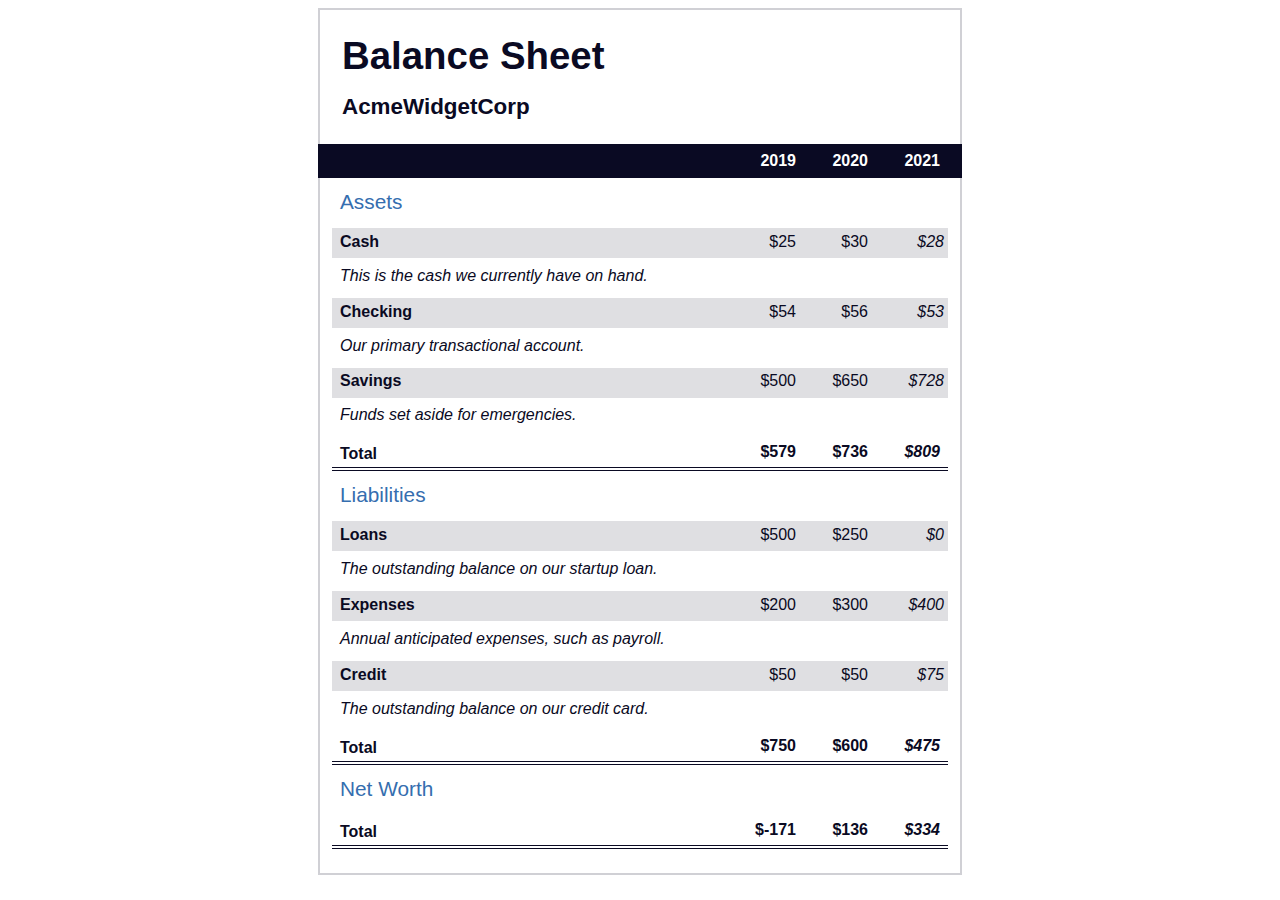
<file: balanceSheet/index.html>
<!DOCTYPE html>
<html>
  <head>
    <meta charset="UTF-8">
    <meta name="viewport" content="width=device-width, initial-scale=1.0">
    <title>Balance Sheet</title>
    <link rel="stylesheet" type="text/css" href="./styles.css">
  </head>
  <body>
    <main>
      <section>
        <h1>
          <span class="flex">
            <span>AcmeWidgetCorp</span>
            <span>Balance Sheet</span>
          </span>
        </h1>
        <div id="years" aria-hidden="true">
          <span class="year">2019</span>
          <span class="year">2020</span>
          <span class="year">2021</span>
        </div>
        <div class="table-wrap">
          <table>
            <caption>Assets</caption>
            <thead>
              <tr>
                <td></td>
                <th><span class="sr-only year">2019</span></th>
                <th><span class="sr-only year">2020</span></th>
                <th class="current"><span class="sr-only year">2021</span></th>
              </tr>
            </thead>
            <tbody>
              <tr class="data">
                <th>Cash <span class="description">This is the cash we currently have on hand.</span></th>
                <td>$25</td>
                <td>$30</td>
                <td class="current">$28</td>
              </tr>
              <tr class="data">
                <th>Checking <span class="description">Our primary transactional account.</span></th>
                <td>$54</td>
                <td>$56</td>
                <td class="current">$53</td>
              </tr>
              <tr class="data">
                <th>Savings <span class="description">Funds set aside for emergencies.</span></th>
                <td>$500</td>
                <td>$650</td>
                <td class="current">$728</td>
              </tr>
              <tr class="total">
                <th>Total <span class="sr-only">Assets</span></th>
                <td>$579</td>
                <td>$736</td>
                <td class="current">$809</td>
              </tr>
            </tbody>
          </table>
          <table>
            <caption>Liabilities</caption>
            <thead>
              <tr>
              <td></td>
              <th><span class="sr-only">2019</span></th>
              <th><span class="sr-only">2020</span></th>
              <th><span class="sr-only">2021</span></th>
              </tr>
            </thead>
            <tbody>
              <tr class="data">
                <th>Loans <span class="description">The outstanding balance on our startup loan.</span></th>
                <td>$500</td>
                <td>$250</td>
                <td class="current">$0</td>
              </tr>
              <tr class="data">
                <th>Expenses <span class="description">Annual anticipated expenses, such as payroll.</span></th>
                <td>$200</td>
                <td>$300</td>
                <td class="current">$400</td>
              </tr>
              <tr class="data">
                <th>Credit <span class="description">The outstanding balance on our credit card.</span></th>
                <td>$50</td>
                <td>$50</td>
                <td class="current">$75</td>
              </tr>
              <tr class="total">
                <th>Total <span class="sr-only">Liabilities</span></th>
                <td>$750</td>
                <td>$600</td>
                <td class="current">$475</td>
              </tr>
            </tbody>
          </table>
          <table>
            <caption>Net Worth</caption>
            <thead>
              <tr>
              <td></td>
              <th><span class="sr-only">2019</span></th>
              <th><span class="sr-only">2020</span></th>
              <th><span class="sr-only">2021</span></th>
              </tr>
            </thead>
            <tbody>
              <tr class="total">
                <th>Total <span class="sr-only">Net Worth</span></th>
                <td>$-171</td>
                <td>$136</td>
                <td class="current">$334</td>
              </tr>
            </tbody>
          </table>
        </div>
      </section>
    </main>
  </body>
</html>
</file>
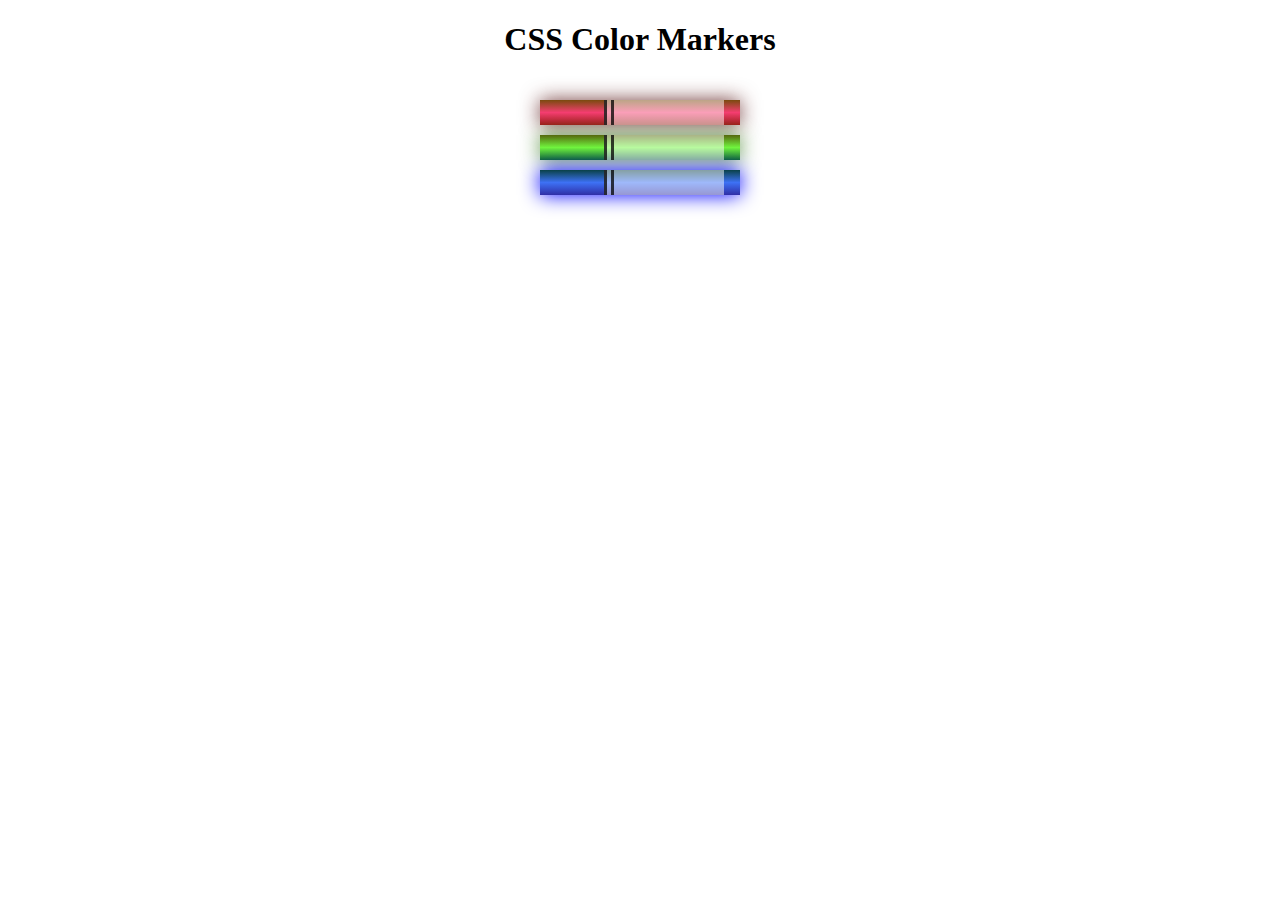
<file: coloredMarkers/index.html>
<!DOCTYPE html>
<html>
  <head>
    <meta charset="utf-8">
    <meta name="viewport" content="width=device-width, initial-scale=1.0">
    <title>Colored Markers</title>
    <link rel="stylesheet" type="text/css" href="styles.css">
  </head>
  <body>
    <h1>CSS Color Markers</h1>
    <div class="container">
      <div class="marker red">
        <div class="cap"></div>
        <div class="sleeve"></div>
      </div>
      <div class="marker green">
        <div class="cap"></div>
        <div class="sleeve"></div>
      </div>
      <div class="marker blue">
        <div class="cap"></div>
        <div class="sleeve"></div>
      </div>
    </div>
  </body>
</html>
</file>
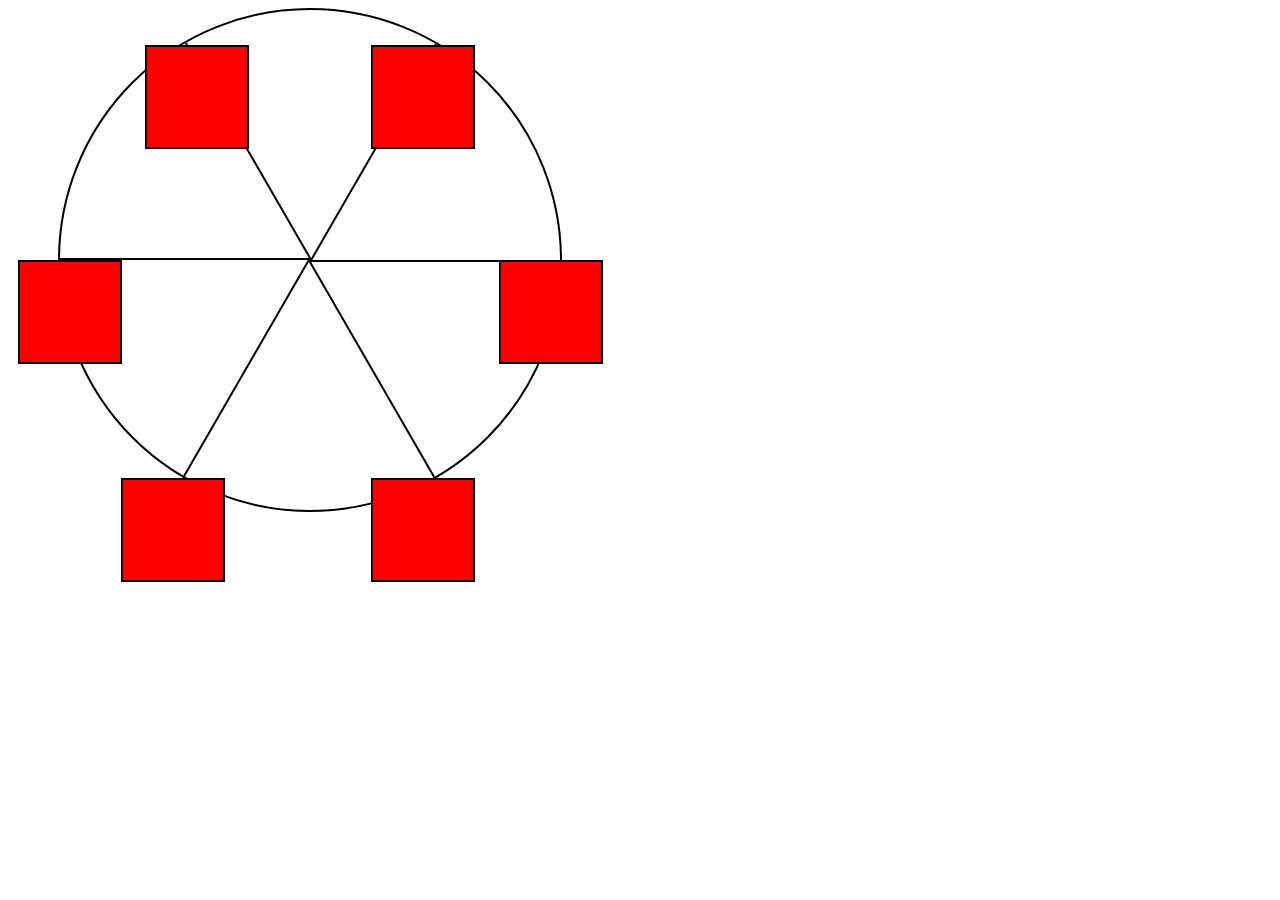
<file: ferrisWheel/index.html>
<!DOCTYPE html>
<html>
  <head>
    <meta charset="UTF-8">
    <title>Ferris Wheel</title>
    <link rel="stylesheet" href="./styles.css">
  </head>
  <body>
    <div class="wheel">
      <span class="line"></span>
      <span class="line"></span>
      <span class="line"></span>
      <span class="line"></span>
      <span class="line"></span>
      <span class="line"></span>

      <div class="cabin"></div>
      <div class="cabin"></div>
      <div class="cabin"></div>
      <div class="cabin"></div>
      <div class="cabin"></div>
      <div class="cabin"></div>
    </div>
  </body>
</html>
</file>
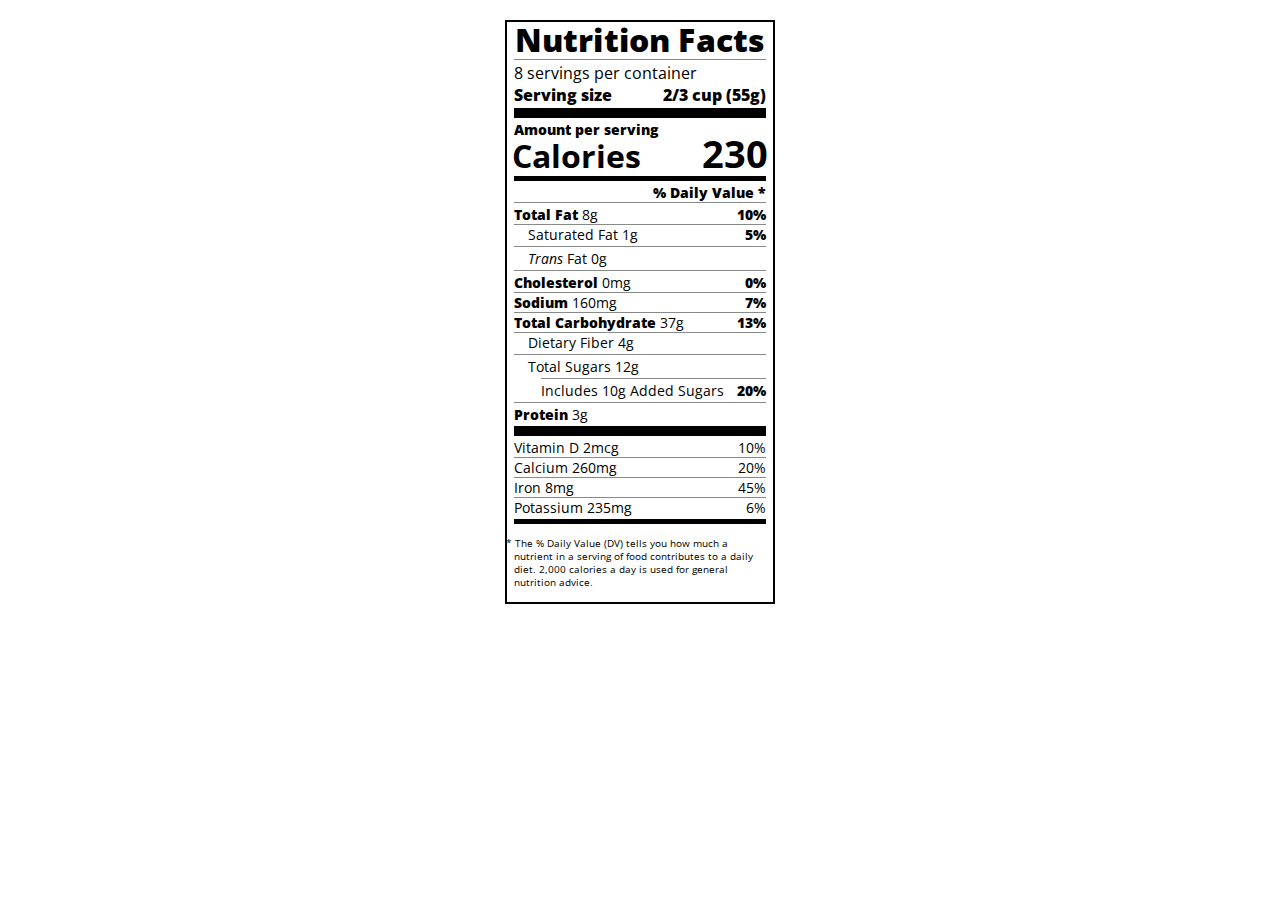
<file: nutritionLabel/index.html>
<!DOCTYPE html>
<html lang="en">
  <head>
    <meta charset="UTF-8">
    <title>Nutrition Label</title>
    <link href="https://fonts.googleapis.com/css?family=Open+Sans:400,700,800" rel="stylesheet">
    <link href="./styles.css" rel="stylesheet">
  </head>
  <body>
    <div class="label">
      <header>
        <h1 class="bold">Nutrition Facts</h1>
        <div class="divider"></div>
        <p>8 servings per container</p>
        <p class="bold">Serving size <span class="right">2/3 cup (55g)</span></p>
      </header>
      <div class="divider lg"></div>
      <div class="calories-info">
        <p class="bold sm-text">Amount per serving</p>
        <h1>Calories <span class="right">230</span></h1>
      </div>
      <div class="divider md"></div>
      <div class="daily-value sm-text">
        <p class="right bold no-divider">% Daily Value *</p>
        <div class="divider"></div>
        <p><span class="bold">Total Fat</span> 8g <span class="bold right">10%</span></p>
        <p class="indent no-divider">Saturated Fat 1g <span class="bold right">5%</span></p>
        <div class="divider"></div>
        <p class="indent no-divider"><i>Trans</i> Fat 0g</p>
        <div class="divider"></div>
        <p><span class="bold">Cholesterol</span> 0mg <span class="right bold">0%</span></p>
        <p><span class="bold">Sodium</span> 160mg <span class="right bold">7%</span></p>
        <p><span class="bold">Total Carbohydrate</span> 37g <span class="right bold">13%</span></p>
        <p class="indent no-divider">Dietary Fiber 4g</p>
        <div class="divider"></div>
        <p class="indent no-divider">Total Sugars 12g</p>
        <div class="divider dbl-indent"></div>
        <p class="dbl-indent no-divider">Includes 10g Added Sugars <span class="right bold">20%</span>
        <div class="divider"></div>
        <p class="no-divider"><span class="bold">Protein</span> 3g</p>
        <div class="divider lg"></div>
        <p>Vitamin D 2mcg <span class="right">10%</span></p>
        <p>Calcium 260mg <span class="right">20%</span></p>
        <p>Iron 8mg <span class="right">45%</span></p>
        <p class="no-divider">Potassium 235mg <span class="right">6%</span></p>
      </div>
      <div class="divider md"></div>
      <p class="note">* The % Daily Value (DV) tells you how much a nutrient in a serving of food contributes to a daily diet. 2,000 calories a day is used for general nutrition advice.</p>
    </div>
  </body>
</html>
</file>
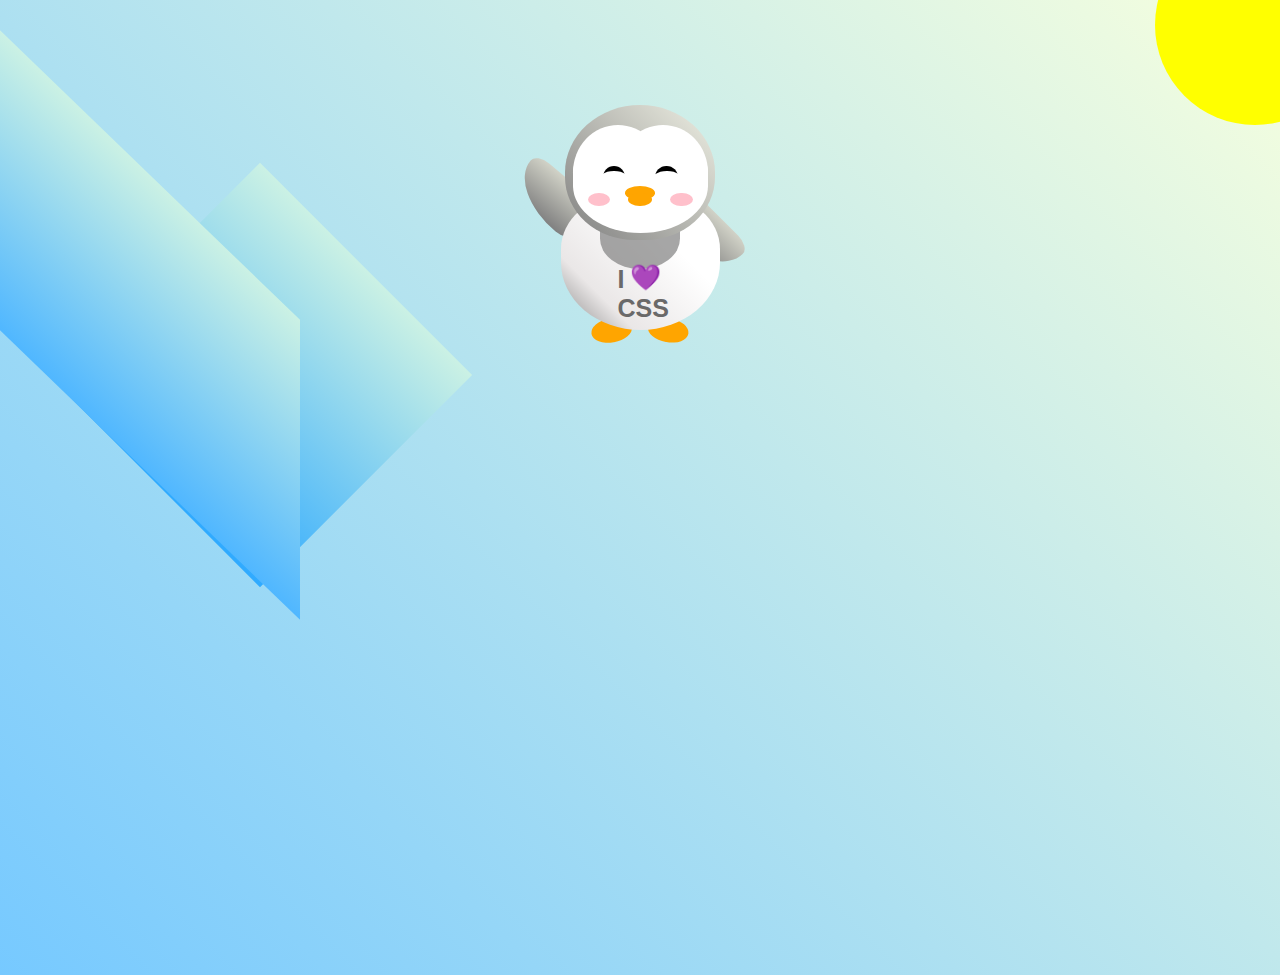
<file: penguin/index.html>
<!DOCTYPE html>
<html>
  <head>
    <meta charset="UTF-8" />
    <link rel="stylesheet" href="./styles.css" />
    <title>Penguin</title>
    <meta name="viewport" content="width=device-width, initial-scale=1.0" />
  </head>

  <body>
    <div class="left-mountain"></div>
    <div class="back-mountain"></div>
    <div class="sun"></div>
    <div class="penguin">
      <div class="penguin-head">
        <div class="face left"></div>
        <div class="face right"></div>
        <div class="chin"></div>
        <div class="eye left">
          <div class="eye-lid"></div>
        </div>
        <div class="eye right">
          <div class="eye-lid"></div>
        </div>
        <div class="blush left"></div>
        <div class="blush right"></div>
        <div class="beak top"></div>
        <div class="beak bottom"></div>
      </div>
      <div class="shirt">
        <div>💜</div>
        <p>I CSS</p>
      </div> 
      <div class="penguin-body">
        <div class="arm left"></div>
        <div class="arm right"></div>
        <div class="foot left"></div>
        <div class="foot right"></div>
      </div>
    </div>

    <div class="ground"></div>
  </body>
</html>
</file>
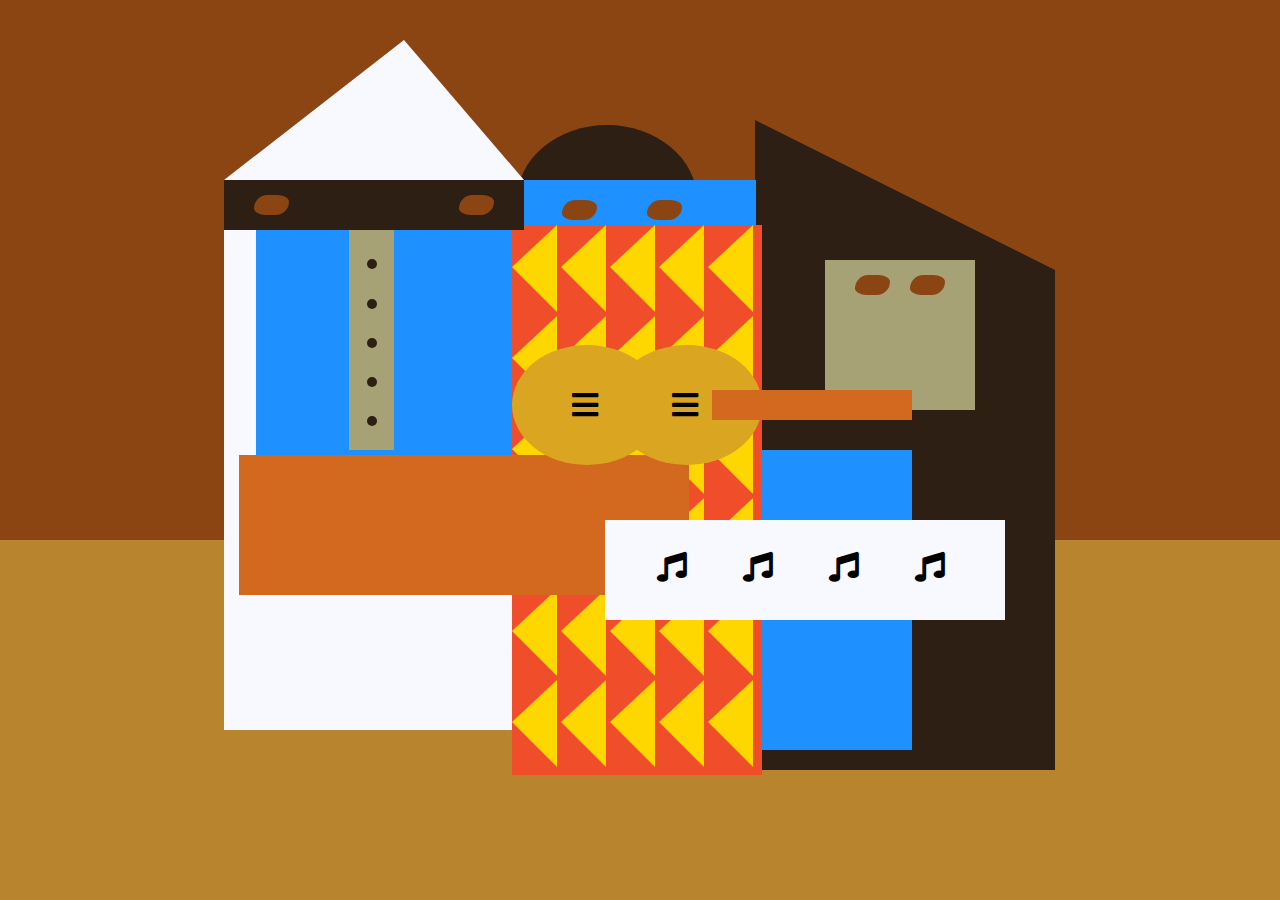
<file: picassoPainting/index.html>
<!DOCTYPE html>
<html>
  <head>
    <meta charset="utf-8">
    <title>Picasso Painting</title>
    <link rel="stylesheet" type="text/css" href="./styles.css" />
    <link rel="stylesheet" href="https://use.fontawesome.com/releases/v5.8.2/css/all.css">
  </head>
  <body>
    <div id="back-wall"></div>
        <div class="characters">
          <div id="offwhite-character">
            <div id="white-hat"></div>
            <div id="black-mask">
              <div class="eyes left"></div>
              <div class="eyes right"></div>
            </div>
            <div id="gray-instrument">
              <div class="black-dot"></div>
              <div class="black-dot"></div>
              <div class="black-dot"></div>
              <div class="black-dot"></div>
              <div class="black-dot"></div>
            </div>
            <div id="tan-table"></div>
          </div>
          <div id="black-character">
            <div id="black-hat"></div>
            <div id="gray-mask">
              <div class="eyes left"></div>
              <div class="eyes right"></div>
            </div>
            <div id="white-paper">
              <i class="fas fa-music"></i>
              <i class="fas fa-music"></i>
              <i class="fas fa-music"></i>
              <i class="fas fa-music"></i>
            </div>
          </div>
          <div class="blue" id="blue-left"></div>
          <div class="blue" id="blue-right"></div>
          <div id="orange-character">
            <div id="black-round-hat"></div>
            <div id="eyes-div">
              <div class="eyes left"></div>
              <div class="eyes right"></div>
            </div>
            <div id="triangles">
              <div class="triangle"></div>
              <div class="triangle"></div>
              <div class="triangle"></div>
              <div class="triangle"></div>
              <div class="triangle"></div>
              <div class="triangle"></div>
              <div class="triangle"></div>
              <div class="triangle"></div>
              <div class="triangle"></div>
              <div class="triangle"></div>
              <div class="triangle"></div>
              <div class="triangle"></div>
              <div class="triangle"></div>
              <div class="triangle"></div>
              <div class="triangle"></div>
              <div class="triangle"></div>
              <div class="triangle"></div>
              <div class="triangle"></div>
              <div class="triangle"></div>
              <div class="triangle"></div>
              <div class="triangle"></div>
              <div class="triangle"></div>
              <div class="triangle"></div>
              <div class="triangle"></div>
              <div class="triangle"></div>
              <div class="triangle"></div>
              <div class="triangle"></div>
              <div class="triangle"></div>
              <div class="triangle"></div>
              <div class="triangle"></div>
            </div>
            <div id="guitar">
              <div class="guitar" id="guitar-left">
                <i class="fas fa-bars"></i>
              </div>
              <div class="guitar" id="guitar-right">
                <i class="fas fa-bars"></i>
              </div>
              <div id="guitar-neck"></div>
            </div>
          </div>
        </div>
  </body>
</html>
</file>
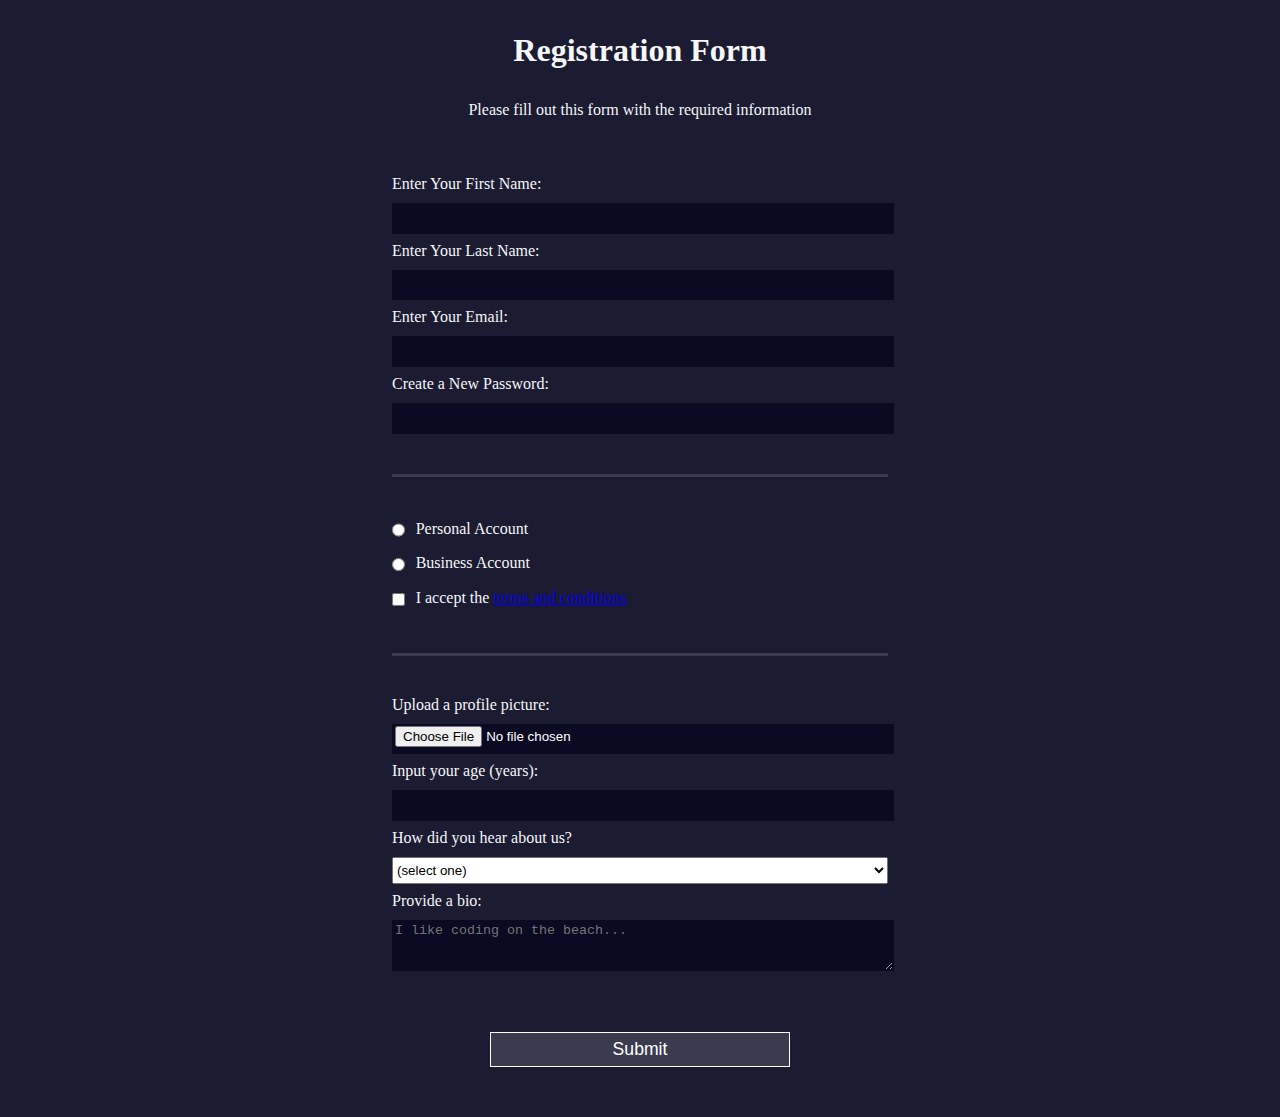
<file: registrationForm/index.html>
<!DOCTYPE html>
<html>
  <head>
    <title>Registration Form</title>
	  <link rel="stylesheet" type="text/css" href="styles.css" />
  </head>
  <body>
    <h1>Registration Form</h1>
    <p>Please fill out this form with the required information</p>
    <form action='https://register-demo.freecodecamp.org'>
      <fieldset>
        <label>Enter Your First Name: <input type="text" name="first-name" required /></label>
        <label>Enter Your Last Name: <input type="text" name="last-name" required /></label>
        <label>Enter Your Email: <input type="email" name="email" required /></label>
        <label>Create a New Password: <input type="password" name="password" pattern="[a-z0-5]{8,}" required /></label>
      </fieldset>
      <fieldset>
        <label><input type="radio" name="account-type" class="inline" /> Personal Account</label>
        <label><input type="radio" name="account-type" class="inline" /> Business Account</label>
        <label>
          <input type="checkbox" name="terms" class="inline" required /> I accept the <a href="https://www.freecodecamp.org/news/terms-of-service/">terms and conditions</a>
			  </label>
      </fieldset>
      <fieldset>
        <label>Upload a profile picture: <input type="file" name="file" /></label>
        <label>Input your age (years): <input type="number" name="age" min="13" max="120" />
			  </label>
        <label>How did you hear about us?
          <select name="referrer">
            <option value="">(select one)</option>
            <option value="1">freeCodeCamp News</option>
            <option value="2">freeCodeCamp YouTube Channel</option>
            <option value="3">freeCodeCamp Forum</option>
            <option value="4">Other</option>
          </select>
        </label>
        <label>Provide a bio:
          <textarea name="bio" rows="3" cols="30" placeholder="I like coding on the beach..."></textarea>
			  </label>
      </fieldset>
      <input type="submit" value="Submit" />
    </form>
  </body>
</html>
</file>
<file: balanceSheet/styles.css>
span[class~="sr-only"] {
    border: 0 !important;
    clip: rect(1px, 1px, 1px, 1px) !important;
    clip-path: inset(50%) !important;
    -webkit-clip-path: inset(50%) !important;
    height: 1px !important;
    width: 1px !important;
    position: absolute !important;
    overflow: hidden !important;
    white-space: nowrap !important;
    padding: 0 !important;
    margin: -1px !important;
  }
  
  html {
    box-sizing: border-box;
  }
  
  body {
    font-family: sans-serif;
    color: #0a0a23;
  }
  
  h1 {
    max-width: 37.25rem;
    margin: 0 auto;
    padding: 1.5rem 1.25rem;
  }
  
  h1 .flex {
    display: flex;
    flex-direction: column-reverse;
    gap: 1rem;
  }
  
  h1 .flex span:first-of-type {
    font-size: 0.7em;
  }
  
  h1 .flex span:last-of-type {
    font-size: 1.2em;
  }
  
  section {
    max-width: 40rem;
    margin: 0 auto;
    border: 2px solid #d0d0d5;
  }
  
  #years {
    display: flex;
    justify-content: flex-end;
    position: sticky;
    top: 0;
    background: #0a0a23;
    color: #fff;
    z-index: 999;
    padding: 0.5rem calc(1.25rem + 2px) 0.5rem 0;
    margin: 0 -2px;
  }
  
  #years span[class] {
    font-weight: bold;
    width: 4.5rem;
    text-align: right;
  }
  
  .table-wrap {
    padding: 0 0.75rem 1.5rem 0.75rem;
  }
  
  table {
    border-collapse: collapse;
    border: 0;
    width: 100%;
    position: relative;
    margin-top: 3rem;
  }
  
  table caption {
    color: #356eaf;
    font-size: 1.3em;
    font-weight: normal;
    position: absolute;
    top: -2.25rem;
    left: 0.5rem;
  }
  
  tbody td {
    width: 100vw;
    min-width: 4rem;
    max-width: 4rem;
  }
  
  tbody th {
    width: calc(100% - 12rem);
  }
  
  tr[class="total"] {
    border-bottom: 4px double #0a0a23;
    font-weight: bold;
  }
  
  tr[class="total"] th {
    text-align: left;
    padding: 0.5rem 0 0.25rem 0.5rem;
  }
  
  tr.total td {
    text-align: right;
    padding: 0 0.25rem;
  }
  
  tr.total td:nth-of-type(3) {
    padding-right: 0.5rem;
  }
  
  tr.total:hover {
    background-color: #99c9ff;
  }
  
  td.current {
    font-style: italic;
  }
  
  tr.data {
    background-image: linear-gradient(to bottom, #dfdfe2 1.845rem, white 1.845rem);
  }
  
  tr.data th {
    text-align: left;
    padding-top: 0.3rem;
    padding-left: 0.5rem;
  }
  
  tr.data th .description {
    display: block;
    font-weight: normal;
    font-style: italic;
    padding: 1rem 0 0.75rem;
    margin-right: -13.5rem;
  }
  
  tr.data td {
    vertical-align: top;
    padding: 0.3rem 0.25rem 0;
    text-align: right;
  }
</file>
<file: coloredMarkers/styles.css>
h1 {
  text-align: center;
}

.container {
  background-color: rgb(255, 255, 255);
  padding: 10px 0;
}

.marker {
  width: 200px;
  height: 25px;
  margin: 10px auto;
}

.cap {
  width: 60px;
  height: 25px;
}

.sleeve {
  width: 110px;
  height: 25px;
  background-color: rgba(255, 255, 255, 0.5);
  border-left: 10px double rgba(0, 0, 0, 0.75);
}

.cap, .sleeve {
  display: inline-block;
}

.red {
  background: linear-gradient(rgb(122, 74, 14), rgb(245, 62, 113), rgb(162, 27, 27));
  box-shadow: 0 0 20px 0 rgba(83, 14, 14, 0.8);
}

.green {
  background: linear-gradient(#55680D, #71F53E, #116C31);
  box-shadow: 0 0 20px 0 #3B7E20CC;
}

.blue {
  background: linear-gradient(hsl(186, 76%, 16%), hsl(223, 90%, 60%), hsl(240, 56%, 42%));
  box-shadow: 0 0 20px 0 blue;
}
</file>
<file: ferrisWheel/styles.css>
.wheel {
    border: 2px solid black;
    border-radius: 50%;
    margin-left: 50px;
    position: absolute;
    height: 55vw;
    width: 55vw;
    max-width: 500px;
    max-height: 500px;
    animation-name: wheel;
    animation-duration: 10s;
    animation-iteration-count: infinite;
    animation-timing-function: linear;
  }
  
  .line {
    background-color: black;
    width: 50%;
    height: 2px;
    position: absolute;
    top: 50%;
    left: 50%;
    transform-origin: 0% 0%;
  }
  
  .line:nth-of-type(2) {
    transform: rotate(60deg);
  }
  .line:nth-of-type(3) {
    transform: rotate(120deg);
  }
  .line:nth-of-type(4) {
    transform: rotate(180deg);
  }
  .line:nth-of-type(5) {
    transform: rotate(240deg);
  }
  .line:nth-of-type(6) {
    transform: rotate(300deg);
  }
  
  .cabin {
    background-color: red;
    width: 20%;
    height: 20%;
    position: absolute;
    border: 2px solid;
    transform-origin: 50% 0%;
    animation: cabins 10s ease-in-out infinite;
  }
  
  .cabin:nth-of-type(1) {
    right: -8.5%;
    top: 50%;
  }
  .cabin:nth-of-type(2) {
    right: 17%;
    top: 93.5%;
  }
  .cabin:nth-of-type(3) {
    right: 67%;
    top: 93.5%;
  }
  .cabin:nth-of-type(4) {
    left: -8.5%;
    top: 50%;
  }
  .cabin:nth-of-type(5) {
    left: 17%;
    top: 7%;
  }
  .cabin:nth-of-type(6) {
    right: 17%;
    top: 7%;
  }
  
  @keyframes wheel {
     0% {
       transform: rotate(0deg);
     }
     100% {
       transform: rotate(360deg);
     }
  }
  
  @keyframes cabins {
    0% {
      transform: rotate(0deg);
    }
    25% {
      background-color: yellow;
    }
    50% {
      background-color: purple;
    }
    75% {
      background-color: yellow;
    }
    100% {
      transform: rotate(-360deg);
    }
  }
</file>
<file: nutritionLabel/styles.css>
* {
    box-sizing: border-box;
  }
  
  html {
    font-size: 16px;
  }
  
  body {
    font-family: 'Open Sans', sans-serif;
  }
  
  .label {
    border: 2px solid black;
    width: 270px;
    margin: 20px auto;
    padding: 0 7px;
  }
  
  header h1 {
    text-align: center;
    margin: -4px 0;
    letter-spacing: 0.15px
  }
  
  p {
    margin: 0;
  }
  
  .divider {
    border-bottom: 1px solid #888989;
    margin: 2px 0;
    clear: right;
  }
  
  .bold {
    font-weight: 800;
  }
  
  .right {
    float: right;
  }
  
  .lg {
    height: 10px;
  }
  
  .lg, .md {
    background-color: black;
    border: 0;
  }
  
  .md {
    height: 5px;
  }
  
  .sm-text {
    font-size: 0.85rem;
  }
  
  .calories-info h1 {
    margin: -5px -2px;
    overflow: hidden;
  }
  
  .calories-info span {
    font-size: 1.2em;
    margin-top: -7px;
  }
  
  .indent {
    margin-left: 1em;
  }
  
  .dbl-indent {
    margin-left: 2em;
  }
  
  .daily-value p:not(.no-divider) {
    border-bottom: 1px solid #888989;
  }
  
  .note {
    font-size: 0.6rem;
    margin: 5px 0;
    padding: 8px 0;
    text-indent: -8px;
  }
</file>
<file: penguin/styles.css>
:root {
    --penguin-face: white;
    --penguin-picorna: orange;
    --penguin-skin: gray;
  }
  
  body {
    background: linear-gradient(45deg, rgb(118, 201, 255), rgb(247, 255, 222));
    margin: 0;
    padding: 0;
    width: 100%;
    height: 100vh;
    overflow: clip;
  }
  
  .left-mountain {
    width: 300px;
    height: 300px;
    background: linear-gradient(rgb(203, 241, 228), rgb(80, 183, 255));
    position: absolute;
    transform: skew(0deg, 44deg);
    z-index: 2;
    margin-top: 100px;
  }
  
  .back-mountain {
    width: 300px;
    height: 300px;
    background: linear-gradient(rgb(203, 241, 228), rgb(47, 170, 255));
    position: absolute;
    z-index: 1;
    transform: rotate(45deg);
    left: 110px;
    top: 225px;
  }
  
  .sun {
    width: 200px;
    height: 200px;
    background-color: yellow;
    position: absolute;
    border-radius: 50%;
    top: -75px;
    right: -75px;
  }
  
  .penguin {
    width: 300px;
    height: 300px;
    margin: auto;
    margin-top: 75px;
    z-index: 4;
    position: relative;
    transition: transform 1s ease-in-out 0ms;
  }
  
  .penguin * {
    position: absolute;
  }
  
  .penguin:active {
    transform: scale(1.5);
    cursor: not-allowed;
  }
  
  .penguin-head {
    width: 50%;
      height: 45%;
    background: linear-gradient(
      45deg,
          var(--penguin-skin),
          rgb(239, 240, 228)
      );
      border-radius: 70% 70% 65% 65%;
    top: 10%;
    left: 25%;
    z-index: 1;
  }
  
  .face {
    width: 60%;
    height: 70%;
    background-color: var(--penguin-face);
    border-radius: 70% 70% 60% 60%;
    top: 15%;
  }
  
  .face.left {
    left: 5%;
  }
  
  .face.right {
    right: 5%;
  }
  
  .chin {
    width: 90%;
    height: 70%;
    background-color: var(--penguin-face);
    top: 25%;
    left: 5%;
    border-radius: 70% 70% 100% 100%;
  }
  
  .eye {
    width: 15%;
    height: 17%;
    background-color: black;
    top: 45%;
    border-radius: 50%;
  }
  
  .eye.left {
    left: 25%;
  }
  
  .eye.right {
    right: 25%;
  }
  
  .eye-lid {
    width: 150%;
    height: 100%;
    background-color: var(--penguin-face);
    top: 25%;
    left: -23%;
    border-radius: 50%;
  }
  
  .blush {
    width: 15%;
    height: 10%;
    background-color: pink;
    top: 65%;
    border-radius: 50%;
  }
  
  .blush.left {
    left: 15%;
  }
  
  .blush.right {
    right: 15%;
  }
  
  .beak {
    height: 10%;
    background-color: var(--penguin-picorna);
    border-radius: 50%;
  }
  
  .beak.top {
    width: 20%;
      top: 60%;
      left: 40%;
  }
  
  .beak.bottom {
    width: 16%;
    top: 65%;
    left: 42%;
  }
  
  .shirt {
    font: bold 25px Helvetica, sans-serif;
    top: 165px;
    left: 127.5px;
    z-index: 1;
    color: #6a6969;
  }
  
  .shirt div {
    font-weight:  initial;
    top: 22.5px;
    left: 12px;
  }
  
  .penguin-body {
    width: 53%;
    height: 45%;
    background: linear-gradient(
      45deg,
          rgb(134, 133, 133) 0%,
          rgb(234, 231, 231) 25%,
          white 67%
      );
    border-radius: 80% 80% 100% 100%;
    top: 40%;
    left: 23.5%;
  }
  
  .penguin-body::before {
    content: "";
    position: absolute;
    width: 50%;
    height: 45%;
    background-color: var(--penguin-skin);
    top: 10%;
    left: 25%;
    border-radius: 0% 0% 100% 100%;
    opacity: 70%;
  }
  
  .arm {
    width: 30%;
    height: 60%;
    background: linear-gradient(
      90deg,
      var(--penguin-skin),
      rgb(209, 210, 199)
    );
    border-radius: 30% 30% 30% 120%;
    z-index: -1;
  }
  
  .arm.left {
    top: 35%;
    left: 5%;
    transform-origin: top left; 
    transform: rotate(130deg) scaleX(-1);
    animation: 3s linear infinite wave;
  }
  
  .arm.right {
    top: 0%;
    right: -5%;
    transform: rotate(-45deg);
  }
  
  @keyframes wave {
    10% {
      transform: rotate(110deg) scaleX(-1);
    }
    20% {
      transform: rotate(130deg) scaleX(-1);
    }
    30% {
      transform: rotate(110deg) scaleX(-1);
    }
    40% {
      transform: rotate(130deg) scaleX(-1);
    }
  }
  
  .foot {
    width:  15%;
    height: 30%;
    background-color: var(--penguin-picorna);
    top: 85%;
    border-radius: 50%;
    z-index: -1;
  }
  
  .foot.left {
    left: 25%;
    transform: rotate(80deg);
  }
  
  .foot.right {
    right: 25%;
    transform: rotate(-80deg);
  }
</file>
<file: picassoPainting/styles.css>
body {
    background-color: rgb(184, 132, 46);
  }
  
  #back-wall {
    background-color: #8B4513;
    width: 100%;
    height: 60%;
    position: absolute;
    top: 0;
    left: 0;
    z-index: -1;
  }
  
  #offwhite-character {
    width: 300px;
    height: 550px;
    background-color: GhostWhite;
    position: absolute;
    top: 20%;
    left: 17.5%;
  }
  
  #white-hat {
    width: 0;
    height: 0;
    border-style: solid;
    border-width: 0 120px 140px 180px;
    border-top-color: transparent;
    border-right-color: transparent;
    border-bottom-color: GhostWhite;
    border-left-color: transparent;
    position: absolute;
    top: -140px;
    left: 0;
  }
  
  #black-mask {
    width: 100%;
    height: 50px;
    background-color: rgb(45, 31, 19);
    position: absolute;
    top: 0;
    left: 0;
    z-index: 1;
  }
  
  #gray-instrument {
    width: 15%;
    height: 40%;
    background-color: rgb(167, 162, 117);
    position: absolute;
    top: 50px;
    left: 125px;
    z-index: 1;
  }
  
  .black-dot {
    width: 10px;
    height: 10px;
    background-color: rgb(45, 31, 19);
    border-radius: 50%;
    display: block;
    margin: auto;
    margin-top: 65%;
  }
  
  #tan-table {
    width: 450px;
    height: 140px;
    background-color: #D2691E;
    position: absolute;
    top: 275px;
    left: 15px;
    z-index: 1;
  }
  
  #black-character {
    width: 300px;
    height: 500px;
    background-color: rgb(45, 31, 19);
    position: absolute;
    top: 30%;
    left: 59%;
  }
  
  #black-hat {
    width: 0;
    height: 0;
    border-style: solid;
    border-width: 150px 0 0 300px;
    border-top-color: transparent;
    border-right-color: transparent;
    border-bottom-color: transparent;
    border-left-color: rgb(45, 31, 19);
    position: absolute;
    top: -150px;
    left: 0;
  }
  
  #gray-mask {
    width: 150px;
    height: 150px;
    background-color: rgb(167, 162, 117);
    position: absolute;
    top: -10px;
    left: 70px;
  }
  
  #white-paper {
    width: 400px;
    height: 100px;
    background-color: GhostWhite;
    position: absolute;
    top: 250px;
    left: -150px;
    z-index: 1;
  }
  
  .fa-music {
    display: inline-block;
    margin-top: 8%;
    margin-left: 13%;
  }
  
  .blue {
    background-color: #1E90FF;
  }
  
  #blue-left {
    width: 500px;
    height: 300px;
    position: absolute;
    top: 20%;
    left: 20%;
  }
  
  #blue-right {
    width: 400px;
    height: 300px;
    position: absolute;
    top: 50%;
    left: 40%;
  }
  
  #orange-character {
    width: 250px;
    height: 550px;
    background-color: rgb(240, 78, 42);
    position: absolute;
    top: 25%;
    left: 40%;
  }
  
  #black-round-hat {
    width: 180px;
    height: 150px;
    background-color: rgb(45, 31, 19);
    border-radius: 50%;
    position: absolute;
    top: -100px;
    left: 5px;
    z-index: -1;
  }
  
  #eyes-div {
    width: 180px;
    height: 50px;
    position: absolute;
    top: -40px;
    left: 20px;
    z-index: 3;
  }
  
  #triangles {
    width: 250px;
    height: 550px;
  }
  
  .triangle {
    width: 0;
    height: 0;
    border-style: solid;
    border-width: 42px 45px 45px 0;
    border-top-color: transparent;
    border-right-color: Gold; /* yellow */
    border-bottom-color: transparent;
    border-left-color: transparent;
    display: inline-block;
  }
  
  #guitar {
    width: 100%;
    height: 100px;
    position: absolute;
    top: 120px;
    left: 0px;
    z-index: 3;
  }
  
  .guitar {
    width: 150px;
    height: 120px;
    background-color: Goldenrod;
    border-radius: 50%;
  }
  
  #guitar-left {
    position: absolute;
    left: 0px;
  }
  
  #guitar-right {
    position: absolute;
    left: 100px;
  }
  
  .fa-bars {
    display: block;
    margin-top: 30%;
    margin-left: 40%;
  }
  
  #guitar-neck {
    width: 200px;
    height: 30px;
    background-color: #D2691E;
    position: absolute;
    top: 45px;
    left: 200px;
    z-index: 3;
  }
  
  .eyes {
    width: 35px;
    height: 20px;
    background-color: #8B4513;
    border-radius: 20px 50%;
  }
  
  .right {
    position: absolute;
    top: 15px;
    right: 30px;
  }
  
  .left {
    position: absolute;
    top: 15px;
    left: 30px;
  }
  
  .fas {
    font-size: 30px;
  }
</file>
<file: registrationForm/styles.css>
body {
    width: 100%;
    height: 100vh;
    margin: 0;
    background-color: #1b1b32;
      color: #f5f6f7;
    font-family: Tahoma;
      font-size: 16px;
  }
  
  h1, p {
    margin: 1em auto;
    text-align: center;
  }
  
  form {
    width: 60vw;
      max-width: 500px;
      min-width: 300px;
      margin: 0 auto;
    padding-bottom: 2em;
  }
  
  fieldset {
    border: none;
      padding: 2rem 0;
  }
  
  fieldset:not(:last-of-type) {
    border-bottom: 3px solid #3b3b4f;
  }
  
  label {
    display: block;
      margin: 0.5rem 0;
  }
  
  input,
  textarea,
  select {
    margin: 10px 0 0 0;
      width: 100%;
    min-height: 2em;
  }
  
  input, textarea {
    background-color: #0a0a23;
    border: 1px solid #0a0a23;
    color: #ffffff;
  }
  
  .inline {
    width: unset;
    margin: 0 0.5em 0 0;
    vertical-align: middle;
  }
  
  input[type="submit"] {
    display: block;
    width: 60%;
    margin: 1em auto;
    height: 2em;
    font-size: 1.1rem;
    background-color: #3b3b4f;
    border-color: white;
    min-width: 300px;
  }
  
  input[type="file"] {
    padding: 1px 2px;
  }
</file>
